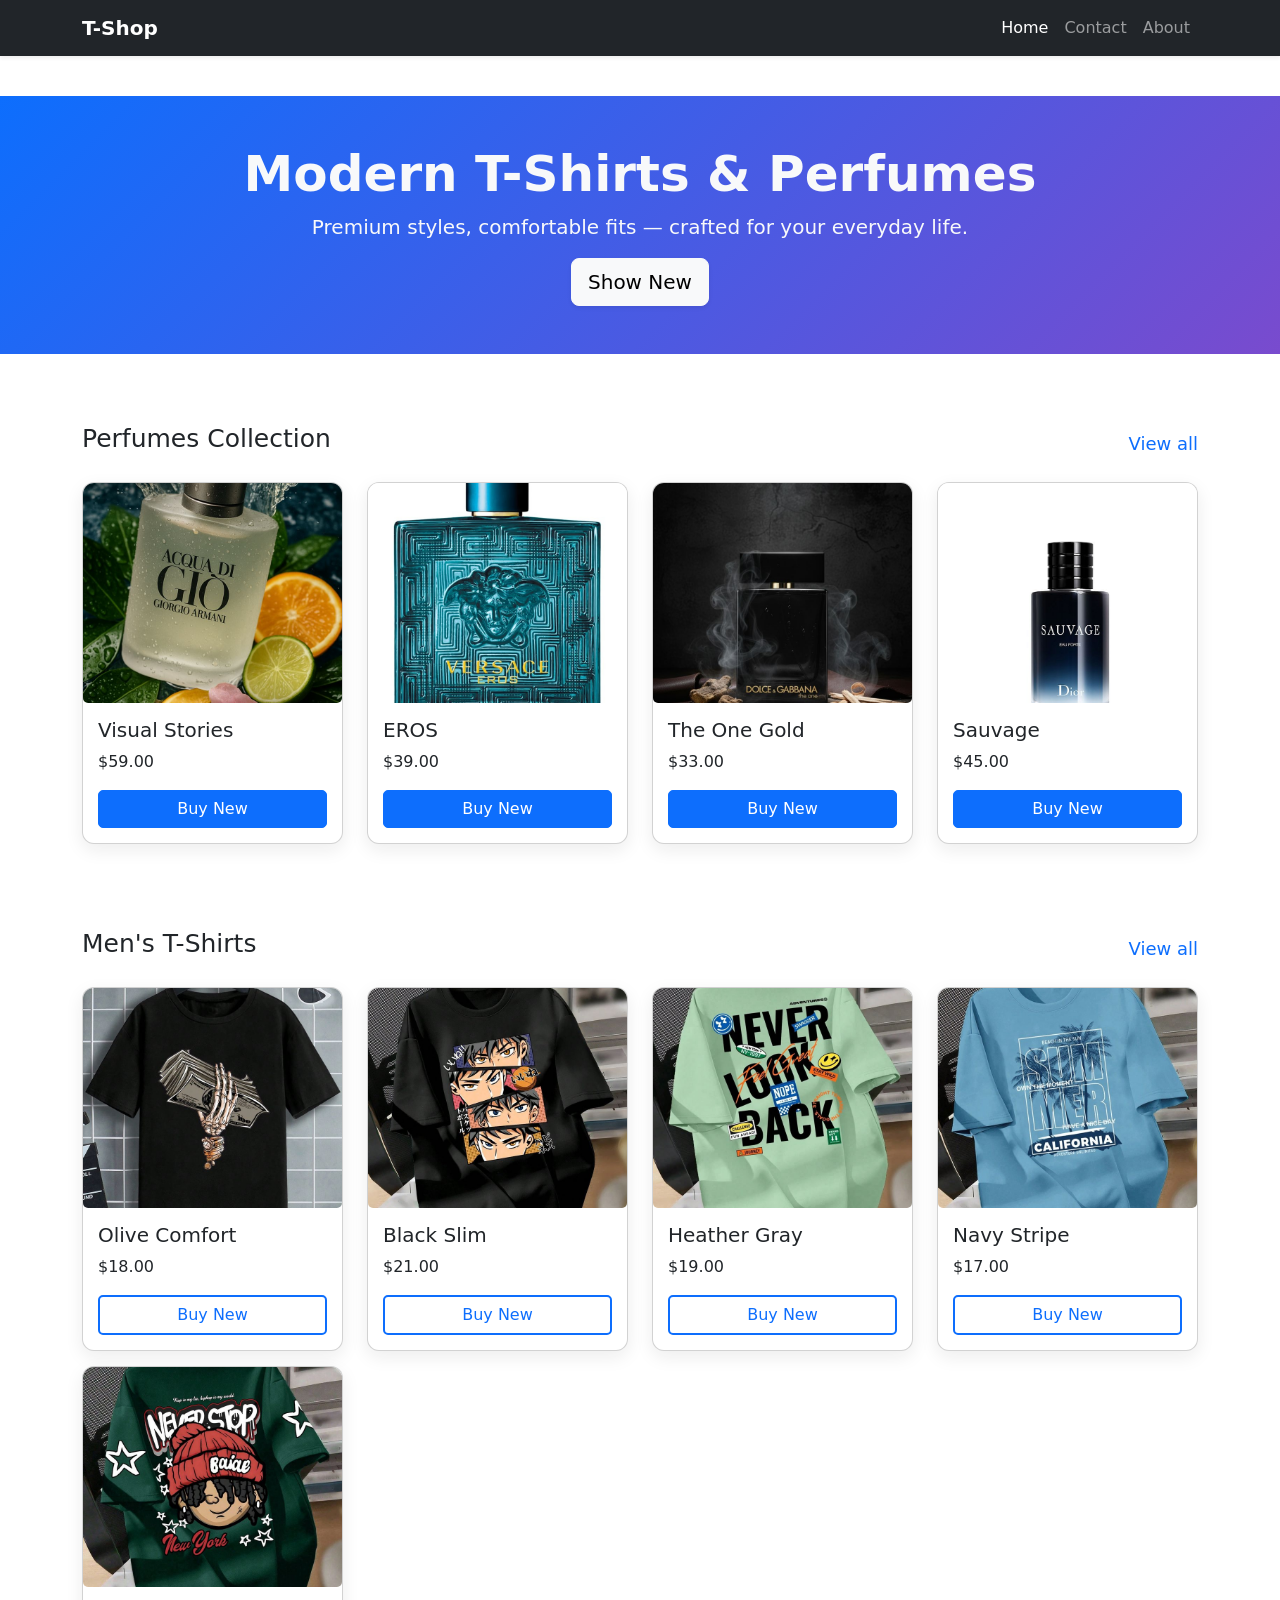
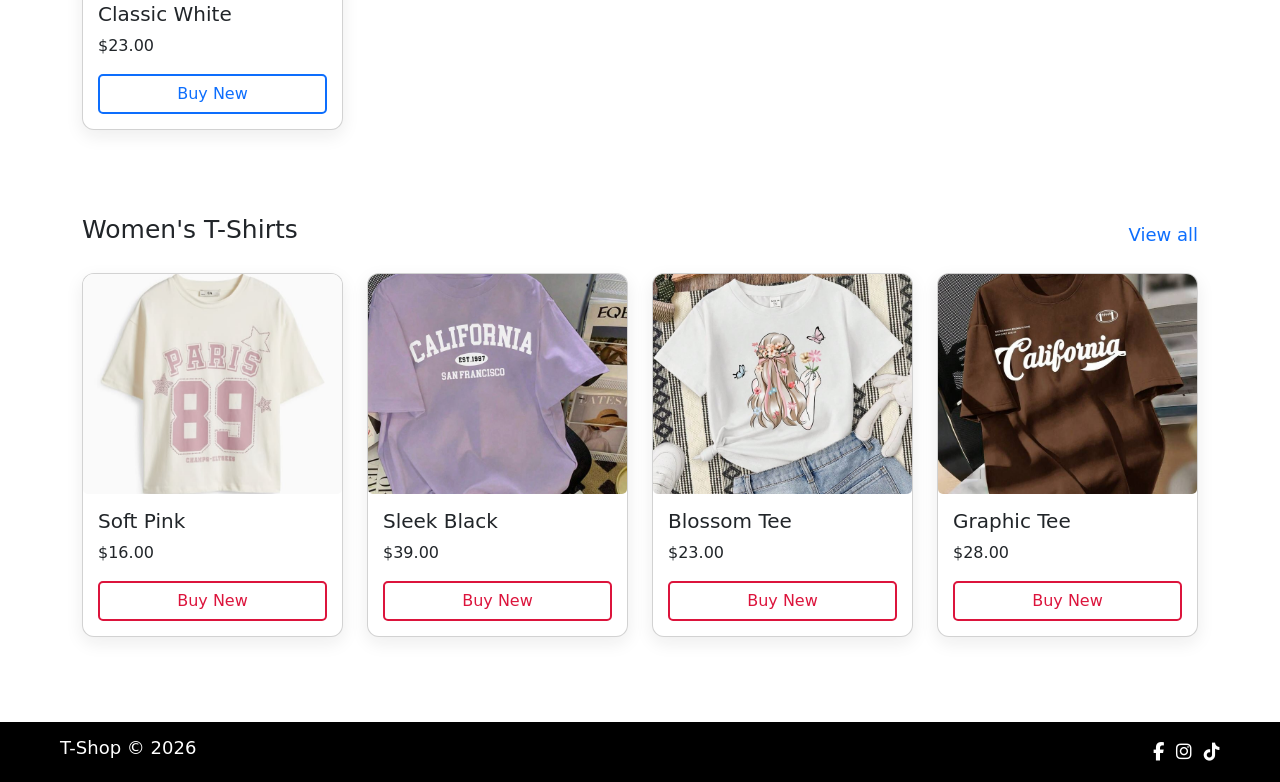
<file: index.html>
<!DOCTYPE html>
<html lang="en">
<head>
    <meta charset="UTF-8">
    <meta name="viewport" content="width=device-width, initial-scale=1.0">
    <link rel="stylesheet" href="https://cdnjs.cloudflare.com/ajax/libs/font-awesome/6.5.0/css/all.min.css">
    <link href="https://cdn.jsdelivr.net/npm/bootstrap@5.0.2/dist/css/bootstrap.min.css" rel="stylesheet" integrity="sha384-EVSTQN3/azprG1Anm3QDgpJLIm9Nao0Yz1ztcQTwFspd3yD65VohhpuuCOmLASjC" crossorigin="anonymous">
    <link rel="stylesheet" href="Style/style.css">
    <title>T-Shop-Home</title>
</head>
<body>
    <nav class="navbar navbar-expand-lg navbar-dark bg-dark fixed-top shadow-sm">
        <div class="container">
            <a class="navbar-brand fw-bold" href="index.html">T-Shop</a>
            <button class="navbar-toggler" type="button" data-bs-toggle="collapse" data-bs-target="#navbarSupportedContent" aria-controls="navbarSupportedContent" aria-expanded="false" aria-label="Toggle navigation">
            <span class="navbar-toggler-icon"></span>
            </button>
            <div class="collapse navbar-collapse" id="navbarSupportedContent">
            <ul class="navbar-nav ms-auto">
                <li class="nav-item">
                <a class="nav-link active" aria-current="page" href="index.html">Home</a>
                </li>
                <li class="nav-item">
                <a class="nav-link" aria-current="page" href="contant.html">Contact</a>
                </li>
                <li class="nav-item">
                <a class="nav-link" href="about.html">About</a>
                </li>
            </ul>
            </div>
        </div>
    </nav>
    <main class="mt-5 pt-5">
        <header class="hero bg-primary">
            <div class="container text-center" style="padding: 48px 0;">
                <h1 class="fw-bold text-light" style="font-size: 50px; font-weight: 800; ">Modern T-Shirts & Perfumes</h1>
                <p class="text-light" style="font-size: 20px; ">Premium styles, comfortable fits — crafted for your everyday life.</p>
                <a href="#" class="btn btn-light btn-lg shadow-sm" style="border-radius: 8px;">Show New</a>
            </div>
        </header>
        <section class="container" style="margin: 70px auto;">
            <div class="head-products">
                <h2>Perfumes Collection</h2>
                <a href="#">View all</a>
            </div>
            <div class="row">
                <div class="col-12 col-sm-6 col-md-3">
                    <div class="card product-card">
                        <img src="./image/Perfu1.jpeg" alt="image-perfume" class="card-img">
                    <div class="contant">
                        <h5>Visual Stories</h5>
                        <p>$59.00</p>
                        <button class="btn btn-primary mt-auto">Buy New</button>
                    </div>
                    </div>
                </div>
                <div class="col-12 col-sm-6 col-md-3">
                    <div class="card product-card">
                        <img src="./image/Perf2.jpeg" alt="image-perfume" class="card-img">
                        <div class="contant">
                            <h5>EROS</h5>
                            <p>$39.00</p>
                            <button class="btn btn-primary mt-auto">Buy New</button>
                    </div>
                    </div>
                </div>
                <div class="col-12 col-sm-6 col-md-3">
                    <div class="card product-card">
                        <img src="./image/Perfu3.jpeg" alt="image-perfume" class="card-img">
                        <div class="contant">
                            <h5>The One Gold</h5>
                            <p>$33.00</p>
                            <button class="btn btn-primary mt-auto">Buy New</button>
                        </div>
                    </div>
                </div>
                <div class="col-12 col-sm-6 col-md-3">
                    <div class="card product-card">
                        <img src="./image/Perfu4.jpeg" alt="image-perfume" class="card-img">
                        <div class="contant">
                            <h5>Sauvage</h5>
                            <p>$45.00</p>
                            <button class="btn btn-primary mt-auto">Buy New</button>
                        </div>
                    </div>
                </div>
            </div>
        </section>
        <section class="container" style="margin: 70px auto;">
            <div class="head-products">
                <h2>Men's T-Shirts</h2>
                <a href="#">View all</a>
            </div>
            <div class="row">
                <div class="col-12 col-sm-6 col-md-3">
                    <div class="card product-card">
                        <img src="./image/TShert1.jpeg" alt="image-perfume" class="card-img">
                    <div class="contant">
                        <h5>Olive Comfort</h5>
                        <p>$18.00</p>
                        <button class="btn btn-update mt-auto">Buy New</button>
                    </div>
                    </div>
                </div>
                <div class="col-12 col-sm-6 col-md-3">
                    <div class="card product-card">
                        <img src="./image/TShert2.jpeg" alt="image-perfume" class="card-img">
                        <div class="contant">
                            <h5>Black Slim</h5>
                            <p>$21.00</p>
                            <button class="btn btn-update mt-auto">Buy New</button>
                    </div>
                    </div>
                </div>
                <div class="col-12 col-sm-6 col-md-3">
                    <div class="card product-card">
                        <img src="./image/TShert3.jpeg" alt="image-perfume" class="card-img">
                        <div class="contant">
                            <h5>Heather Gray</h5>
                            <p>$19.00</p>
                            <button class="btn btn-update mt-auto">Buy New</button>
                        </div>
                    </div>
                </div>
                <div class="col-12 col-sm-6 col-md-3">
                    <div class="card product-card">
                        <img src="./image/TShert4.jpeg" alt="image-perfume" class="card-img">
                        <div class="contant">
                            <h5>Navy Stripe</h5>
                            <p>$17.00</p>
                            <button class="btn btn-update mt-auto">Buy New</button>
                        </div>
                    </div>
                </div>
                <div class="col-12 col-sm-6 col-md-3">
                    <div class="card product-card">
                        <img src="./image/TShert5.jpeg" alt="image-perfume" class="card-img">
                        <div class="contant">
                            <h5>Classic White</h5>
                            <p>$23.00</p>
                            <button class="btn btn-update mt-auto">Buy New</button>
                        </div>
                    </div>
                </div>
            </div>
        </section>
        <section class="container" style="margin: 70px auto;">
            <div class="head-products">
                <h2>Women's T-Shirts</h2>
                <a href="#">View all</a>
            </div>
            <div class="row">
                <div class="col-12 col-sm-6 col-md-3">
                    <div class="card product-card">
                        <img src="./image/TShert6.jpeg" alt="image-perfume" class="card-img">
                    <div class="contant">
                        <h5>Soft Pink</h5>
                        <p>$16.00</p>
                        <button class="btn btn-updateW mt-auto">Buy New</button>
                    </div>
                    </div>
                </div>
                <div class="col-12 col-sm-6 col-md-3">
                    <div class="card product-card">
                        <img src="./image/Tshert7.jpeg" alt="image-perfume" class="card-img">
                        <div class="contant">
                            <h5>Sleek Black</h5>
                            <p>$39.00</p>
                            <button class="btn btn-updateW mt-auto">Buy New</button>
                    </div>
                    </div>
                </div>
                <div class="col-12 col-sm-6 col-md-3">
                    <div class="card product-card">
                        <img src="./image/TShert8.jpeg" alt="image-perfume" class="card-img">
                        <div class="contant">
                            <h5>Blossom Tee</h5>
                            <p>$23.00</p>
                            <button class="btn btn-updateW mt-auto">Buy New</button>
                        </div>
                    </div>
                </div>
                <div class="col-12 col-sm-6 col-md-3">
                    <div class="card product-card">
                        <img src="./image/Tshert9.jpeg" alt="image-perfume" class="card-img">
                        <div class="contant">
                            <h5>Graphic Tee</h5>
                            <p>$28.00</p>
                            <button class="btn btn-updateW mt-auto">Buy New</button>
                        </div>
                    </div>
                </div>
            </div>
        </section>
    </main>
    <footer>
        <h3>T-Shop © 2026 </h3>
        <div>
            <a href="#"><i class="fab fa-facebook-f"></i></a>
            <a href="#"><i class="fab fa-instagram"></i></a>
            <a href="#"><i class="fab fa-tiktok"></i></a>
        </div>
    </footer>
    <script src="https://cdn.jsdelivr.net/npm/bootstrap@5.0.2/dist/js/bootstrap.bundle.min.js" integrity="sha384-MrcW6ZMFYlzcLA8Nl+NtUVF0sA7MsXsP1UyJoMp4YLEuNSfAP+JcXn/tWtIaxVXM" crossorigin="anonymous"></script>
</body>
</html>
</file>
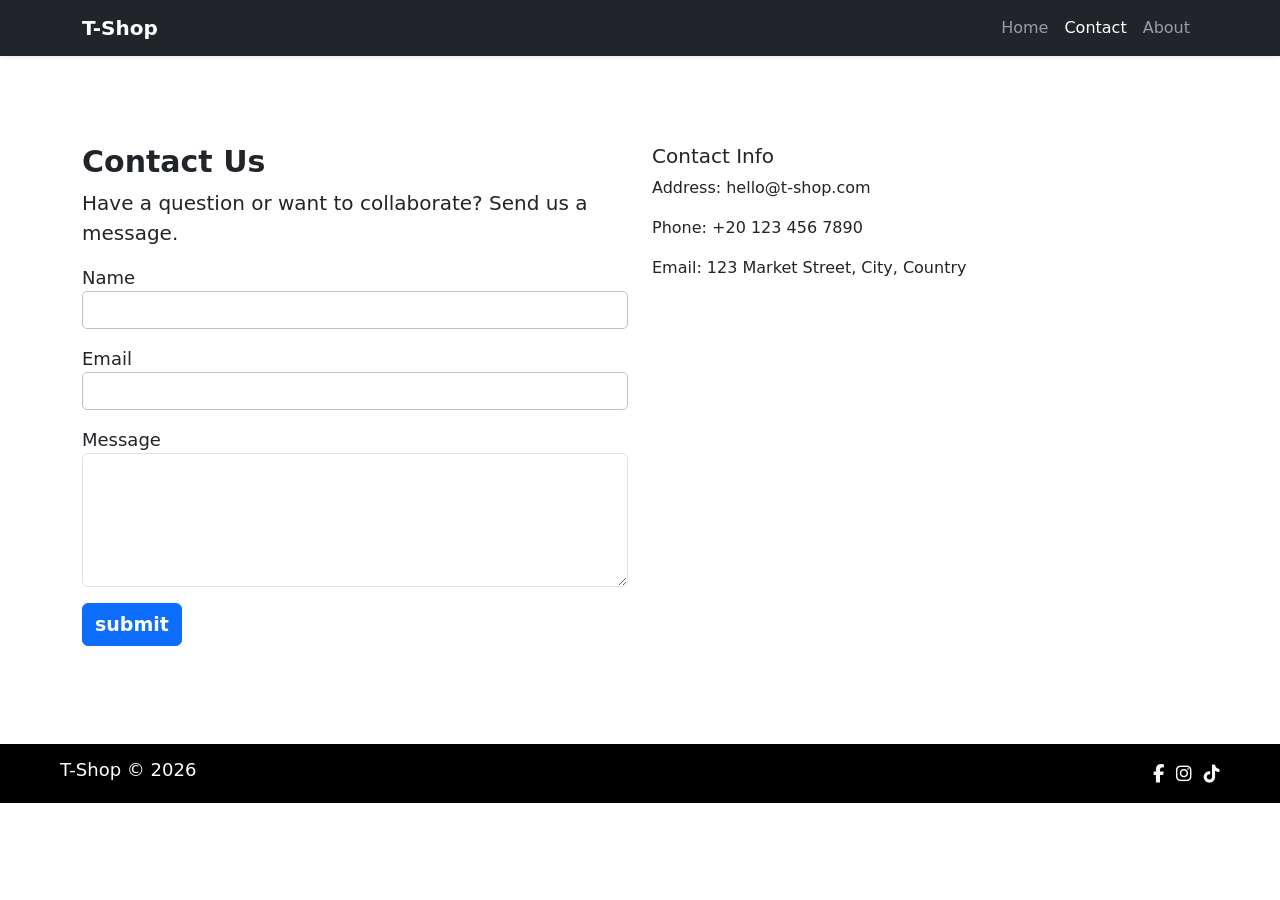
<file: contant.html>
<!DOCTYPE html>
<html lang="en">
<head>
    <meta charset="UTF-8">
    <meta name="viewport" content="width=device-width, initial-scale=1.0">
    <link rel="stylesheet" href="https://cdnjs.cloudflare.com/ajax/libs/font-awesome/6.5.0/css/all.min.css">
    <link href="https://cdn.jsdelivr.net/npm/bootstrap@5.0.2/dist/css/bootstrap.min.css" rel="stylesheet" integrity="sha384-EVSTQN3/azprG1Anm3QDgpJLIm9Nao0Yz1ztcQTwFspd3yD65VohhpuuCOmLASjC" crossorigin="anonymous">
    <link rel="stylesheet" href="Style/style.css">
    <title>TShop-Contact</title>
</head>
<body>
    <nav class="navbar navbar-expand-lg navbar-dark bg-dark fixed-top shadow-sm">
        <div class="container">
            <a class="navbar-brand fw-bold" href="index.html">T-Shop</a>
            <button class="navbar-toggler" type="button" data-bs-toggle="collapse" data-bs-target="#navbarSupportedContent" aria-controls="navbarSupportedContent" aria-expanded="false" aria-label="Toggle navigation">
            <span class="navbar-toggler-icon"></span>
            </button>
            <div class="collapse navbar-collapse" id="navbarSupportedContent">
            <ul class="navbar-nav ms-auto">
                <li class="nav-item">
                <a class="nav-link" aria-current="page" href="index.html">Home</a>
                </li>
                <li class="nav-item">
                <a class="nav-link active" aria-current="page" href="contant.html">Contact</a>
                </li>
                <li class="nav-item">
                <a class="nav-link" href="about.html">About</a>
                </li>
            </ul>
            </div>
        </div>
    </nav>
    <main class="mt-5 pt-5">
        <section class="container py-5">
            <div class="row" style="margin-bottom: 50px;">
                <div class="col-md-6">
                    <h4 style="font-size: 30px; font-weight: 600; ">Contact Us</h4>
                    <p style="font-size: 20px;">Have a question or want to collaborate? Send us a message.</p>
                    <form action="">
                        <div class="mb-3">
                            <label for="name">Name</label><br>
                            <input type="text" id="name">
                        </div>
                        <div class="mb-3">
                            <label for="Email">Email</label><br>
                            <input type="email" id="Email">
                        </div>
                        <div class="mb-3">
                            <label for="Message">Message</label><br>
                            <textarea class="form-control" id="message" rows="5" required=""></textarea>
                        </div>
                        <button class="btn btn-primary" style="font-size: 19px; font-weight: 550;">submit</button>
                    </form>
                </div>
                <div class="col-md-6">
                    <h5>Contact Info</h5>
                    <p>Address: hello@t-shop.com</p>
                    <p>Phone: +20 123 456 7890</p>
                    <p>Email: 123 Market Street, City, Country</p>
                </div>
            </div>
        </section>
    </main>
    <footer>
        <h3>T-Shop © 2026 </h3>
        <div>
            <a href="#"><i class="fab fa-facebook-f"></i></a>
            <a href="#"><i class="fab fa-instagram"></i></a>
            <a href="#"><i class="fab fa-tiktok"></i></a>
        </div>
    </footer>
    <script src="https://cdn.jsdelivr.net/npm/bootstrap@5.0.2/dist/js/bootstrap.bundle.min.js" integrity="sha384-MrcW6ZMFYlzcLA8Nl+NtUVF0sA7MsXsP1UyJoMp4YLEuNSfAP+JcXn/tWtIaxVXM" crossorigin="anonymous"></script>
</body>
</html>
</file>
<file: Style/style.css>
.hero{
    background: linear-gradient(135deg, #0d6efd 0%, #794bce 100%);
}

.head-products{
    display: flex;
    justify-content: space-between;
    align-items: center;
    margin-bottom: 20px;
}

.head-products h2{
    font-size: 25px;
    font-weight: 400;
}

.head-products a{
    font-size: 18px;
    font-weight: 400;
    text-decoration: none;
}
.product-card{
    border-radius: 12px;
    overflow: hidden;
    box-shadow: 0 6px 18px rgba(20, 20, 20, 0.08);
    transition: transform .28s ease, box-shadow .28s ease;
    margin-bottom: 15px;
}
.product-card:hover{
    transform: translateY(-4px);
    box-shadow: 0 8px 15px rgba(0, 0, 0, 0.15);
}

.card-img{
    height: 220px;
    object-fit: cover;
    transition: all 2.5s ease;
}
.card-img:hover{
    transform: scale(1.05);

}


.product-card .contant{
    margin: 15px;
}

.product-card .contant button{
    width: 100%;
    border-radius: 5px;
}

.contant{
    margin: 15px;
}

.contant button{
    width: 100%;
    border-radius: 5px;
    font-weight: 500;
}

.btn-update{
    border: 2px #0d6efd solid;
    color: #0d6efd;   
}
.btn-update:hover{
    background-color: #0d6efd;   
    color: white;
}

.btn-updateW{
    border: 2px crimson solid;
    color:crimson;   
}

.btn-updateW:hover{
    background-color: crimson;   
    color: white;
}

form label{
    font-size: 18px;
    font-weight: 500;
    border: 1px #9c9c9c;
}
form input{
    display: block;
    width: 100%;
    padding: .375rem .75rem;
    font-size: 1rem;
    font-weight: 400;
    line-height: 1.5;
    color: #212529;
    background-color: #ffffff;
    border: 1px solid #bfc1c3;
    border-radius: 5px;
}

/*=================footer=================*/
footer{
    background-color: #000;
    color: white;
    padding: 15px 60px;
    display: flex;
    justify-content: space-between;
    align-items: center;
}

footer h3{
    font-size: 18px;
    font-weight: 500;
}

footer a{
    color: white;
    text-decoration: none;
    font-size: 18px;
    font-weight: 500;
    border-radius: 20px;
}

footer a:hover{
    color: white !important;
}
footer div{
    display: flex;
    gap: 12px;
}

@media (max-width: 768px) {
    footer{
        padding: 15px 20px;
    }
}
</file>
